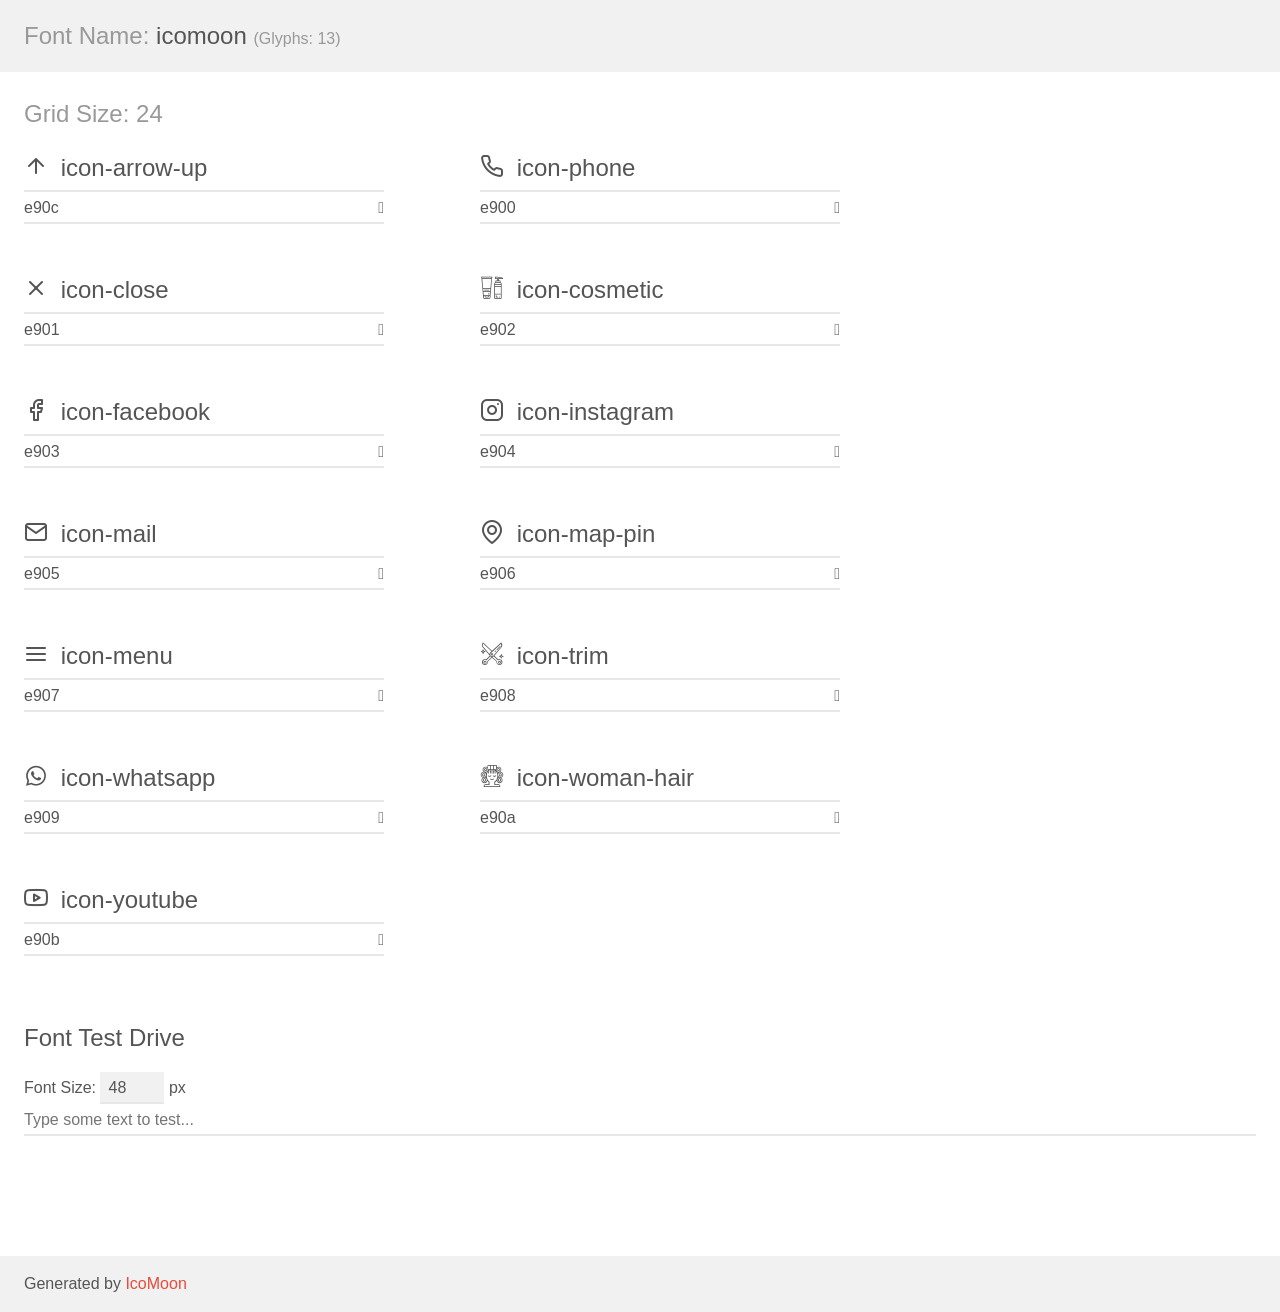
<file: assets/icons/demo.html>
<!doctype html>
<html>
<head>
    <meta charset="utf-8">
    <title>IcoMoon Demo</title>
    <meta name="description" content="An Icon Font Generated By IcoMoon.io">
    <meta name="viewport" content="width=device-width, initial-scale=1">
    <link rel="stylesheet" href="demo-files/demo.css">
    <link rel="stylesheet" href="style.css"></head>
<body>
    <div class="bgc1 clearfix">
        <h1 class="mhmm mvm"><span class="fgc1">Font Name:</span> icomoon <small class="fgc1">(Glyphs:&nbsp;13)</small></h1>
    </div>
    <div class="clearfix mhl ptl">
        <h1 class="mvm mtn fgc1">Grid Size: 24</h1>
        <div class="glyph fs1">
            <div class="clearfix bshadow0 pbs">
                <span class="icon-arrow-up"></span>
                <span class="mls"> icon-arrow-up</span>
            </div>
            <fieldset class="fs0 size1of1 clearfix hidden-false">
                <input type="text" readonly value="e90c" class="unit size1of2" />
                <input type="text" maxlength="1" readonly value="&#xe90c;" class="unitRight size1of2 talign-right" />
            </fieldset>
            <div class="fs0 bshadow0 clearfix hidden-true">
                <span class="unit pvs fgc1">liga: </span>
                <input type="text" readonly value="" class="liga unitRight" />
            </div>
        </div>
        <div class="glyph fs1">
            <div class="clearfix bshadow0 pbs">
                <span class="icon-phone"></span>
                <span class="mls"> icon-phone</span>
            </div>
            <fieldset class="fs0 size1of1 clearfix hidden-false">
                <input type="text" readonly value="e900" class="unit size1of2" />
                <input type="text" maxlength="1" readonly value="&#xe900;" class="unitRight size1of2 talign-right" />
            </fieldset>
            <div class="fs0 bshadow0 clearfix hidden-true">
                <span class="unit pvs fgc1">liga: </span>
                <input type="text" readonly value="" class="liga unitRight" />
            </div>
        </div>
        <div class="glyph fs1">
            <div class="clearfix bshadow0 pbs">
                <span class="icon-close"></span>
                <span class="mls"> icon-close</span>
            </div>
            <fieldset class="fs0 size1of1 clearfix hidden-false">
                <input type="text" readonly value="e901" class="unit size1of2" />
                <input type="text" maxlength="1" readonly value="&#xe901;" class="unitRight size1of2 talign-right" />
            </fieldset>
            <div class="fs0 bshadow0 clearfix hidden-true">
                <span class="unit pvs fgc1">liga: </span>
                <input type="text" readonly value="" class="liga unitRight" />
            </div>
        </div>
        <div class="glyph fs1">
            <div class="clearfix bshadow0 pbs">
                <span class="icon-cosmetic"></span>
                <span class="mls"> icon-cosmetic</span>
            </div>
            <fieldset class="fs0 size1of1 clearfix hidden-false">
                <input type="text" readonly value="e902" class="unit size1of2" />
                <input type="text" maxlength="1" readonly value="&#xe902;" class="unitRight size1of2 talign-right" />
            </fieldset>
            <div class="fs0 bshadow0 clearfix hidden-true">
                <span class="unit pvs fgc1">liga: </span>
                <input type="text" readonly value="" class="liga unitRight" />
            </div>
        </div>
        <div class="glyph fs1">
            <div class="clearfix bshadow0 pbs">
                <span class="icon-facebook"></span>
                <span class="mls"> icon-facebook</span>
            </div>
            <fieldset class="fs0 size1of1 clearfix hidden-false">
                <input type="text" readonly value="e903" class="unit size1of2" />
                <input type="text" maxlength="1" readonly value="&#xe903;" class="unitRight size1of2 talign-right" />
            </fieldset>
            <div class="fs0 bshadow0 clearfix hidden-true">
                <span class="unit pvs fgc1">liga: </span>
                <input type="text" readonly value="" class="liga unitRight" />
            </div>
        </div>
        <div class="glyph fs1">
            <div class="clearfix bshadow0 pbs">
                <span class="icon-instagram"></span>
                <span class="mls"> icon-instagram</span>
            </div>
            <fieldset class="fs0 size1of1 clearfix hidden-false">
                <input type="text" readonly value="e904" class="unit size1of2" />
                <input type="text" maxlength="1" readonly value="&#xe904;" class="unitRight size1of2 talign-right" />
            </fieldset>
            <div class="fs0 bshadow0 clearfix hidden-true">
                <span class="unit pvs fgc1">liga: </span>
                <input type="text" readonly value="" class="liga unitRight" />
            </div>
        </div>
        <div class="glyph fs1">
            <div class="clearfix bshadow0 pbs">
                <span class="icon-mail"></span>
                <span class="mls"> icon-mail</span>
            </div>
            <fieldset class="fs0 size1of1 clearfix hidden-false">
                <input type="text" readonly value="e905" class="unit size1of2" />
                <input type="text" maxlength="1" readonly value="&#xe905;" class="unitRight size1of2 talign-right" />
            </fieldset>
            <div class="fs0 bshadow0 clearfix hidden-true">
                <span class="unit pvs fgc1">liga: </span>
                <input type="text" readonly value="" class="liga unitRight" />
            </div>
        </div>
        <div class="glyph fs1">
            <div class="clearfix bshadow0 pbs">
                <span class="icon-map-pin"></span>
                <span class="mls"> icon-map-pin</span>
            </div>
            <fieldset class="fs0 size1of1 clearfix hidden-false">
                <input type="text" readonly value="e906" class="unit size1of2" />
                <input type="text" maxlength="1" readonly value="&#xe906;" class="unitRight size1of2 talign-right" />
            </fieldset>
            <div class="fs0 bshadow0 clearfix hidden-true">
                <span class="unit pvs fgc1">liga: </span>
                <input type="text" readonly value="" class="liga unitRight" />
            </div>
        </div>
        <div class="glyph fs1">
            <div class="clearfix bshadow0 pbs">
                <span class="icon-menu"></span>
                <span class="mls"> icon-menu</span>
            </div>
            <fieldset class="fs0 size1of1 clearfix hidden-false">
                <input type="text" readonly value="e907" class="unit size1of2" />
                <input type="text" maxlength="1" readonly value="&#xe907;" class="unitRight size1of2 talign-right" />
            </fieldset>
            <div class="fs0 bshadow0 clearfix hidden-true">
                <span class="unit pvs fgc1">liga: </span>
                <input type="text" readonly value="" class="liga unitRight" />
            </div>
        </div>
        <div class="glyph fs1">
            <div class="clearfix bshadow0 pbs">
                <span class="icon-trim"></span>
                <span class="mls"> icon-trim</span>
            </div>
            <fieldset class="fs0 size1of1 clearfix hidden-false">
                <input type="text" readonly value="e908" class="unit size1of2" />
                <input type="text" maxlength="1" readonly value="&#xe908;" class="unitRight size1of2 talign-right" />
            </fieldset>
            <div class="fs0 bshadow0 clearfix hidden-true">
                <span class="unit pvs fgc1">liga: </span>
                <input type="text" readonly value="" class="liga unitRight" />
            </div>
        </div>
        <div class="glyph fs1">
            <div class="clearfix bshadow0 pbs">
                <span class="icon-whatsapp"></span>
                <span class="mls"> icon-whatsapp</span>
            </div>
            <fieldset class="fs0 size1of1 clearfix hidden-false">
                <input type="text" readonly value="e909" class="unit size1of2" />
                <input type="text" maxlength="1" readonly value="&#xe909;" class="unitRight size1of2 talign-right" />
            </fieldset>
            <div class="fs0 bshadow0 clearfix hidden-true">
                <span class="unit pvs fgc1">liga: </span>
                <input type="text" readonly value="" class="liga unitRight" />
            </div>
        </div>
        <div class="glyph fs1">
            <div class="clearfix bshadow0 pbs">
                <span class="icon-woman-hair"></span>
                <span class="mls"> icon-woman-hair</span>
            </div>
            <fieldset class="fs0 size1of1 clearfix hidden-false">
                <input type="text" readonly value="e90a" class="unit size1of2" />
                <input type="text" maxlength="1" readonly value="&#xe90a;" class="unitRight size1of2 talign-right" />
            </fieldset>
            <div class="fs0 bshadow0 clearfix hidden-true">
                <span class="unit pvs fgc1">liga: </span>
                <input type="text" readonly value="" class="liga unitRight" />
            </div>
        </div>
        <div class="glyph fs1">
            <div class="clearfix bshadow0 pbs">
                <span class="icon-youtube"></span>
                <span class="mls"> icon-youtube</span>
            </div>
            <fieldset class="fs0 size1of1 clearfix hidden-false">
                <input type="text" readonly value="e90b" class="unit size1of2" />
                <input type="text" maxlength="1" readonly value="&#xe90b;" class="unitRight size1of2 talign-right" />
            </fieldset>
            <div class="fs0 bshadow0 clearfix hidden-true">
                <span class="unit pvs fgc1">liga: </span>
                <input type="text" readonly value="" class="liga unitRight" />
            </div>
        </div>
    </div>

    <!--[if gt IE 8]><!-->
    <div class="mhl clearfix mbl">
        <h1>Font Test Drive</h1>
        <label>
            Font Size: <input id="fontSize" type="number" class="textbox0 mbm"
            min="8" value="48" />
            px
        </label>
        <input id="testText" type="text" class="phl size1of1 mvl"
        placeholder="Type some text to test..." value=""/>
        <div id="testDrive" class="icon-" style="font-family: icomoon">&nbsp;
        </div>
    </div>
    <!--<![endif]-->
    <div class="bgc1 clearfix">
        <p class="mhl">Generated by <a href="https://icomoon.io/app">IcoMoon</a></p>
    </div>

    <script src="demo-files/demo.js"></script>
</body>
</html>
</file>
<file: assets/icons/demo-files/demo.css>
body {
  padding: 0;
  margin: 0;
  font-family: sans-serif;
  font-size: 1em;
  line-height: 1.5;
  color: #555;
  background: #fff;
}
h1 {
  font-size: 1.5em;
  font-weight: normal;
}
small {
  font-size: .66666667em;
}
a {
  color: #e74c3c;
  text-decoration: none;
}
a:hover, a:focus {
  box-shadow: 0 1px #e74c3c;
}
.bshadow0, input {
  box-shadow: inset 0 -2px #e7e7e7;
}
input:hover {
  box-shadow: inset 0 -2px #ccc;
}
input, fieldset {
  font-family: sans-serif;
  font-size: 1em;
  margin: 0;
  padding: 0;
  border: 0;
}
input {
  color: inherit;
  line-height: 1.5;
  height: 1.5em;
  padding: .25em 0;
}
input:focus {
  outline: none;
  box-shadow: inset 0 -2px #449fdb;
}
.glyph {
  font-size: 16px;
  width: 15em;
  padding-bottom: 1em;
  margin-right: 4em;
  margin-bottom: 1em;
  float: left;
  overflow: hidden;
}
.liga {
  width: 80%;
  width: calc(100% - 2.5em);
}
.talign-right {
  text-align: right;
}
.talign-center {
  text-align: center;
}
.bgc1 {
  background: #f1f1f1;
}
.fgc1 {
  color: #999;
}
.fgc0 {
  color: #000;
}
p {
  margin-top: 1em;
  margin-bottom: 1em;
}
.mvm {
  margin-top: .75em;
  margin-bottom: .75em;
}
.mtn {
  margin-top: 0;
}
.mtl, .mal {
  margin-top: 1.5em;
}
.mbl, .mal {
  margin-bottom: 1.5em;
}
.mal, .mhl {
  margin-left: 1.5em;
  margin-right: 1.5em;
}
.mhmm {
  margin-left: 1em;
  margin-right: 1em;
}
.mls {
  margin-left: .25em;
}
.ptl {
  padding-top: 1.5em;
}
.pbs, .pvs {
  padding-bottom: .25em;
}
.pvs, .pts {
  padding-top: .25em;
}
.unit {
  float: left;
}
.unitRight {
  float: right;
}
.size1of2 {
  width: 50%;
}
.size1of1 {
  width: 100%;
}
.clearfix:before, .clearfix:after {
  content: " ";
  display: table;
}
.clearfix:after {
  clear: both;
}
.hidden-true {
  display: none;
}
.textbox0 {
  width: 3em;
  background: #f1f1f1;
  padding: .25em .5em;
  line-height: 1.5;
  height: 1.5em;
}
#testDrive {
  display: block;
  padding-top: 24px;
  line-height: 1.5;
}
.fs0 {
  font-size: 16px;
}
.fs1 {
  font-size: 24px;
}
</file>
<file: assets/icons/style.css>
@font-face {
  font-family: 'icomoon';
  src:  url('fonts/icomoon.eot?pb82g0');
  src:  url('fonts/icomoon.eot?pb82g0#iefix') format('embedded-opentype'),
    url('fonts/icomoon.ttf?pb82g0') format('truetype'),
    url('fonts/icomoon.woff?pb82g0') format('woff'),
    url('fonts/icomoon.svg?pb82g0#icomoon') format('svg');
  font-weight: normal;
  font-style: normal;
  font-display: block;
}

[class^="icon-"], [class*=" icon-"] {
  /* use !important to prevent issues with browser extensions that change fonts */
  font-family: 'icomoon' !important;
  speak: never;
  font-style: normal;
  font-weight: normal;
  font-variant: normal;
  text-transform: none;
  line-height: 1;

  /* Better Font Rendering =========== */
  -webkit-font-smoothing: antialiased;
  -moz-osx-font-smoothing: grayscale;
}

.icon-arrow-up:before {
  content: "\e90c";
}
.icon-phone:before {
  content: "\e900";
}
.icon-close:before {
  content: "\e901";
}
.icon-cosmetic:before {
  content: "\e902";
}
.icon-facebook:before {
  content: "\e903";
}
.icon-instagram:before {
  content: "\e904";
}
.icon-mail:before {
  content: "\e905";
}
.icon-map-pin:before {
  content: "\e906";
}
.icon-menu:before {
  content: "\e907";
}
.icon-trim:before {
  content: "\e908";
}
.icon-whatsapp:before {
  content: "\e909";
}
.icon-woman-hair:before {
  content: "\e90a";
}
.icon-youtube:before {
  content: "\e90b";
}
</file>
